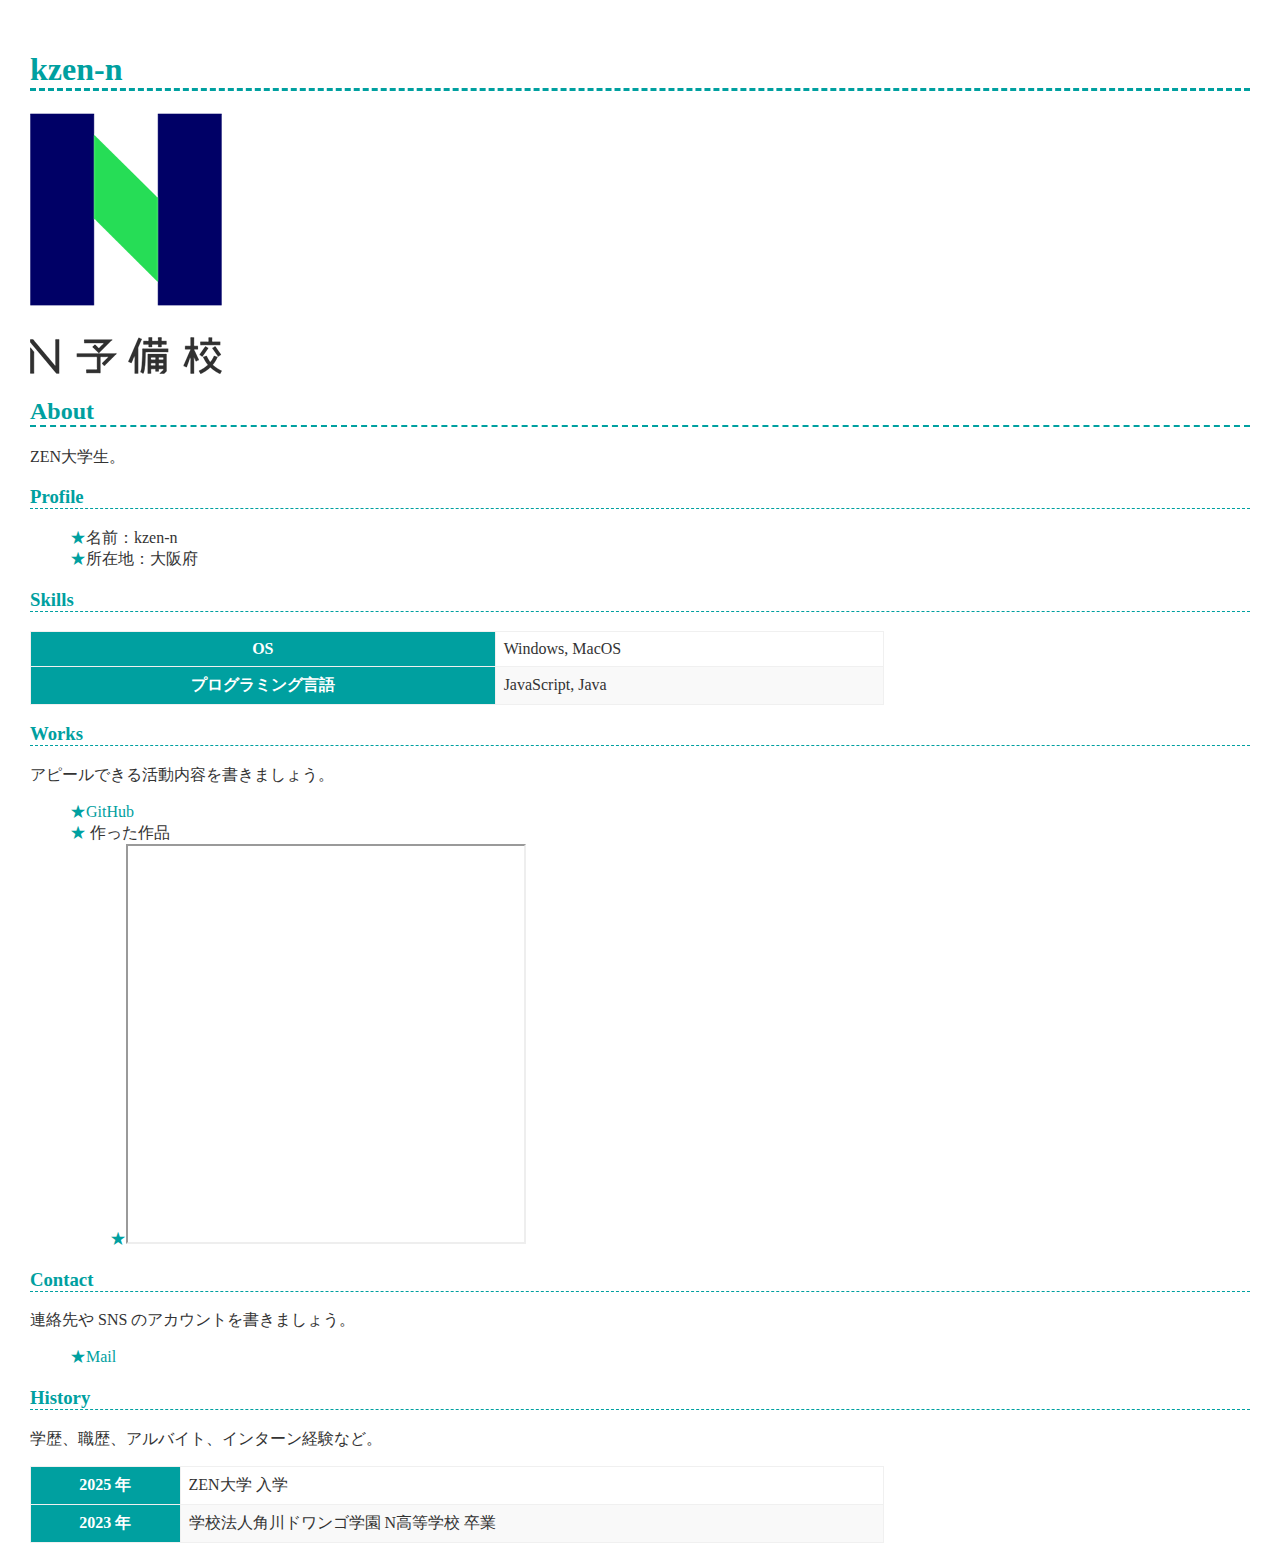
<file: webapp1/index.html>
<!DOCTYPE html>
<html lang="ja">
  <head>
    <meta charset="utf-8">
    <meta name="viewport" content="width=device-width, initial-scale=1">
    <title>kzen-nのポートフォリオ</title>
    <link href="style.css" rel="stylesheet">
  </head>
  <body>
    <h1>kzen-n</h1>
    <img src="profile_image.png">

    
    <h2>About</h2>
    <p>
      ZEN大学生。
    </p>

    <h3>Profile</h3>
    <ul>
      <li>名前：kzen-n</li>
      <li>所在地：大阪府</li>
    </ul>

    <h3>Skills</h3>
    <table>
      <tr>
        <th>OS</th>
        <td>Windows, MacOS</td>
      </tr>
      <tr>
        <th>プログラミング言語</th>
        <td>JavaScript, Java</td>
      </tr>
    </table>

    <h3>Works</h3>
    <p>アピールできる活動内容を書きましょう。</p>
    <ul>
      <li><a href="https://github.com/kzen-n">GitHub</a></li>
      <li>
        作った作品
        <ul>
          <li><iframe src="https://openprocessing.org/sketch/2664021/embed/" width="400" height="400"></iframe></li>
        </ul>
      </li>
    </ul>

    <h3>Contact</h3>
    <p>連絡先や SNS のアカウントを書きましょう。</p>
    <ul>
      <li><a href="mailto:name@example.com">Mail</a></li>
    </ul>

    <h3>History</h3>
    <p>学歴、職歴、アルバイト、インターン経験など。</p>
    <table>
      <tr>
        <th>2025 年</th>
        <td>ZEN大学 入学</td>
      </tr>
      <tr>
        <th>2023 年</th>
        <td>学校法人角川ドワンゴ学園 N高等学校 卒業</td>
      </tr>
    </table>
  </body>
</html>
</file>
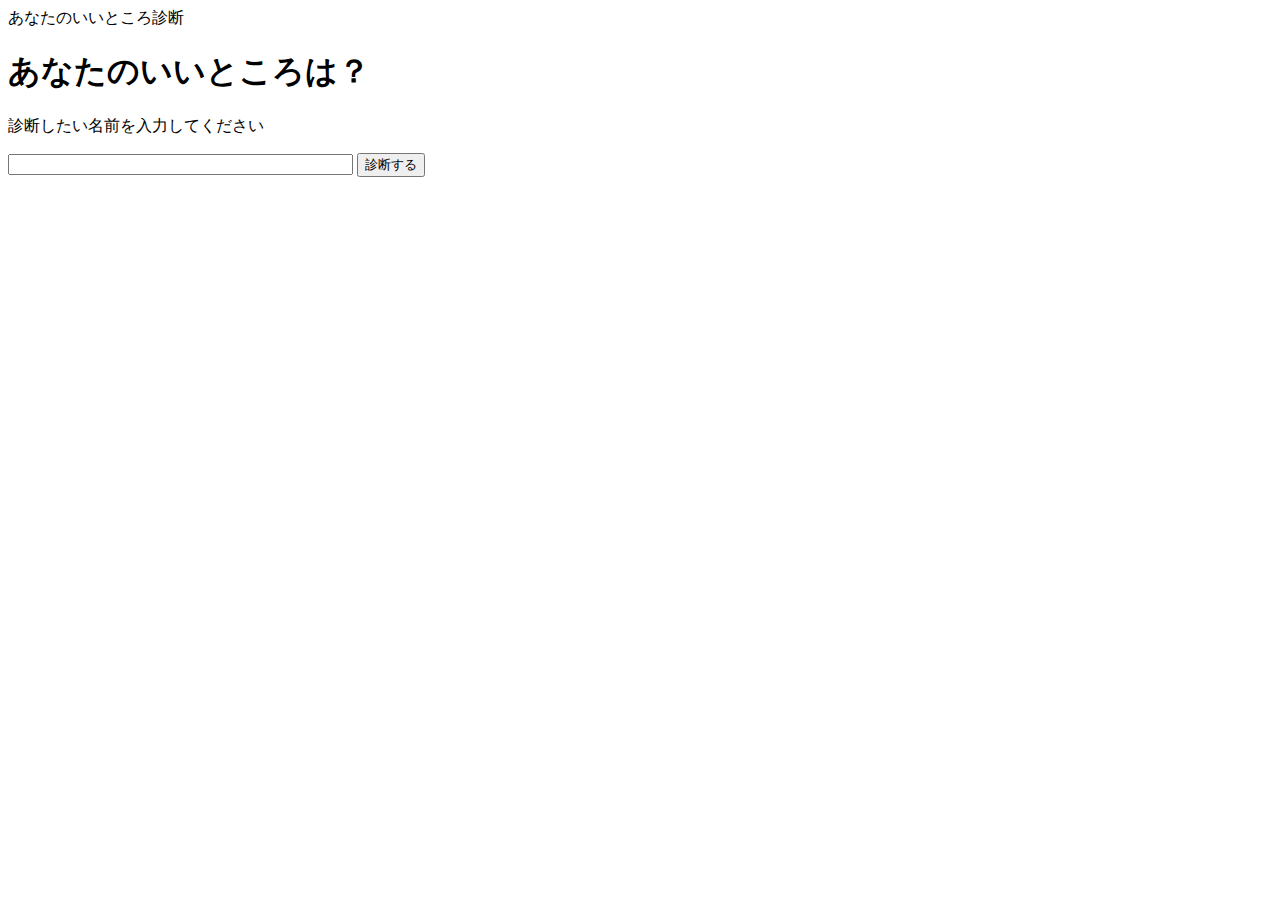
<file: webapp1_assessment/10_assessment.html>
<!DOCTYPE html>
<html lang="ja">
<head>
	<meta charset="UTF-8">
	<meta name="twitter:card" content="summary">
	<meta property="og:url" content="https://k-a-n-z.github.io/webapp1/assessment/assessment.html">
		<meta property="og:title" content="あなたのいいところ診断">
<meta property="og:description" content="ZEN Studyプログラミング入門コースで制作した、「あなたのいいところ診断」サイトです。">
	<meta name="viewport" content="width=device-width, initial-scale=1.0">
	<link href="https://cdn.jsdelivr.net/npm/bootstrap@5.3.0/dist/css/bootstrap.min.css" rel="stylesheet" integrity="sha384-9ndCyUaIbzAi2FUVXJi0CjmCapSmO7SnpJef0486qhLnuZ2cdeRhO02iuK6FUUVM" crossorigin="anonymous">
	<title>いいところ診断</title>
</head>
<body class="bg-primary-subtle">
	<header>
		<nav class="navbar bg-primary" data-bs-theme="dark">
			<div class="container-fluid">
				<a class="navbar-brand" hreag="#">あなたのいいところ診断</a>
			</div>
		</nav>
	</header>
	<div class="container pt-5">
		<h1>あなたのいいところは？</h1>
		<p>診断したい名前を入力してください</p>
		<div class="row">
			<div class="col-sm-9 col-lg-6">
				<div class="input-group mb-3">
					<input type="text" id="user-name" class="form-control" size="40" maxlength="20">
					<button id="assessment" class="btn btn-primary">診断する</button>
				</div>
			</div>
		</div>
		<div class="row">
			<div class="col-lg-9">
				<div id="result-area"></div>
			</div>
			<div id="tweet-area" class="mt-3"></div>
		</div>
		
	</div>
	<script src="10_assessment.js"></script>
</body>
</html>
</file>
<file: webapp1/style.css>
/* --------------------
        全体
-------------------- */

:root {
  --theme-color: #00a0a0;
}

* {
  box-sizing: border-box;
}

html, body {
  width: 100%;
  height: 100%;
}

body {
  margin: 0;
  padding: 30px;
  color: #333;
}

/* --------------------
        見出し
-------------------- */

h1, h2, h3 {
  color: var(--theme-color);
  border-bottom: dashed 0.1em var(--theme-color);
}

/* --------------------
        リンク
-------------------- */

a {
  color: var(--theme-color);
  text-decoration: none;
}

/* --------------------
        リスト
-------------------- */

ul {
  list-style: none;
}
li:before {
  content: "★";
  color: var(--theme-color);
}

/* --------------------
          表
-------------------- */

table {
  border-spacing: 0;
  border-collapse: collapse;
  border: solid 1px #f0f0f0;
  min-width: 70%;
}
tr {
  background-color: #fff;
}
tr:nth-child(2n) {
  background-color: #f9f9f9;
}
th {
  background: var(--theme-color);
  color: #fff;
}
th, td {
  border: solid 1px #f0f0f0;
  padding: 0.5rem;
}
</file>
